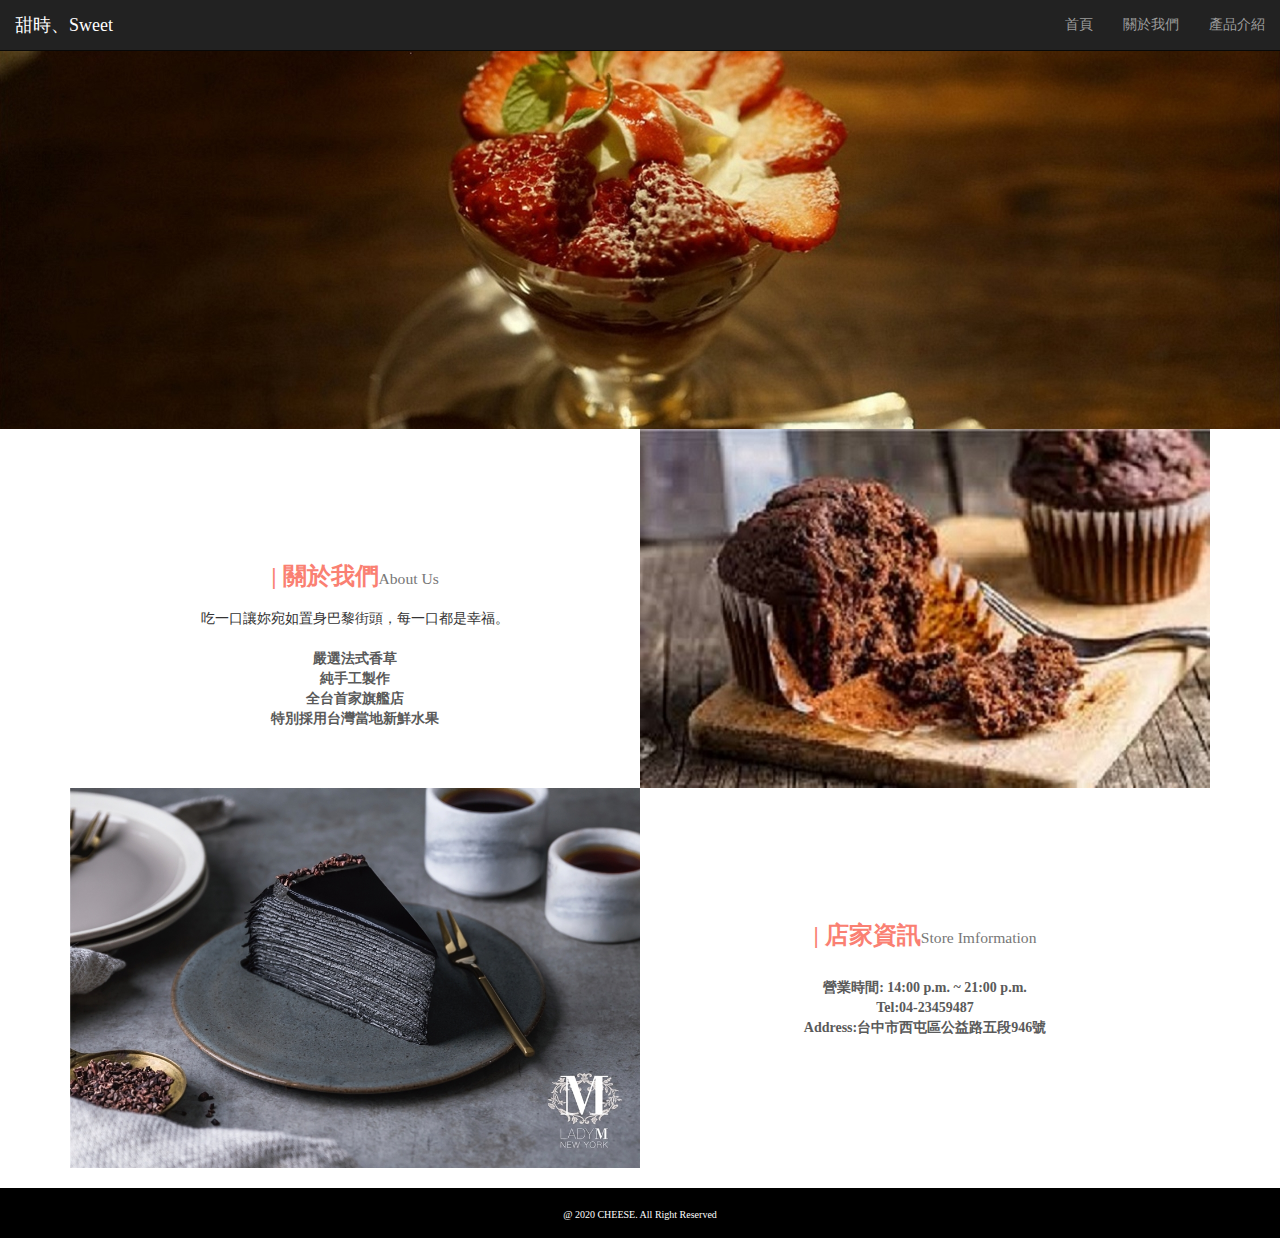
<file: about.html>
<!DOCTYPE html>
<html lang="en">

<head>
  <meta charset="utf-8">
  <meta http-equiv="X-UA-Compatible" content="IE=edge">
  <meta name="viewport" content="width=device-width, initial-scale=1">
  <!-- The above 3 meta tags *must* come first in the head; any other head content must come *after* these tags -->
  <title>甜時、Sweet</title>

  <!-- Bootstrap -->
  <link href="css/bootstrap.css" rel="stylesheet">
  <link href="css/about.css" rel="stylesheet">

  <!-- HTML5 shim and Respond.js for IE8 support of HTML5 elements and media queries -->
  <!-- WARNING: Respond.js doesn't work if you view the page via file:// -->
  <!--[if lt IE 9]>
      <script src="https://oss.maxcdn.com/html5shiv/3.7.3/html5shiv.min.js"></script>
      <script src="https://oss.maxcdn.com/respond/1.4.2/respond.min.js"></script>
    <![endif]-->
</head>

<body>
  <nav class="navbar navbar-inverse navbar-fixed-top">
    <div class="container-fluid">
      <!-- Brand and toggle get grouped for better mobile display -->
      <div class="navbar-header">
        <button type="button" class="navbar-toggle collapsed" data-toggle="collapse"
          data-target="#bs-example-navbar-collapse-1" aria-expanded="false">
          <span class="sr-only">Toggle navigation</span>
          <span class="icon-bar"></span>
          <span class="icon-bar"></span>
          <span class="icon-bar"></span>
        </button>
        <a class="navbar-brand" href="index.html">甜時、Sweet</a>
      </div>

      <!-- Collect the nav links, forms, and other content for toggling -->
      <div class="collapse navbar-collapse" id="bs-example-navbar-collapse-1">
        <ul class="nav navbar-nav navbar-right">
          <li><a href="./index.html">首頁</a></li>
          <li><a href="./about.html">關於我們</a></li>
          <li><a href="./product.html">產品介紹</a></li>
        </ul>
      </div><!-- /.navbar-collapse -->
    </div><!-- /.container-fluid -->
  </nav>
  <img src="images/banner.jpg" class="img-responsive" id="banner">
  <div id="content" class="container">
    <div class="rowtext-center">
      <div class="col-md-6 col-sm-12 text">
        <h3 class="title">| 關於我們<small>About Us</small></h3>
        <p>吃一口讓妳宛如置身巴黎街頭，每一口都是幸福。</p>
        <ul class="list">
          <li>嚴選法式香草</li>
          <li>純手工製作</li>
          <li>全台首家旗艦店</li>
          <li>特別採用台灣當地新鮮水果</li>
        </ul>
      </div>
      <div class="col-md-6 col-sm-12 pic">
        <img src="images/cupcake.jpg" class="img-responsive">
      </div>
    </div>
    <div class="rowtext-center">
      <div class="col-md-6 col-sm-12 pic">
        <img src="images/cupcake2.jpg" class="img-responsive">
      </div>
      <div class="col-md-6 col-sm-12 text">
        <h3 class="title">| 店家資訊<small>Store Imformation</small></h3>
        <ul class="list">
          <li>營業時間: 14:00 p.m. ~ 21:00 p.m.</li>
          <li>Tel:04-23459487</li>
          <li>Address:台中市西屯區公益路五段946號</li>
        </ul>
      </div>
    </div>
  </div>
  <!-- jQuery (necessary for Bootstrap's JavaScript plugins) -->
  <script src="js/jquery-3.5.1.min.js"></script>
  <!-- Include all compiled plugins (below), or include individual files as needed -->
  <script src="js/bootstrap.min.js"></script>
</body>
<footer>
  @ 2020 CHEESE. All Right Reserved
</footer>

</html>
</file>
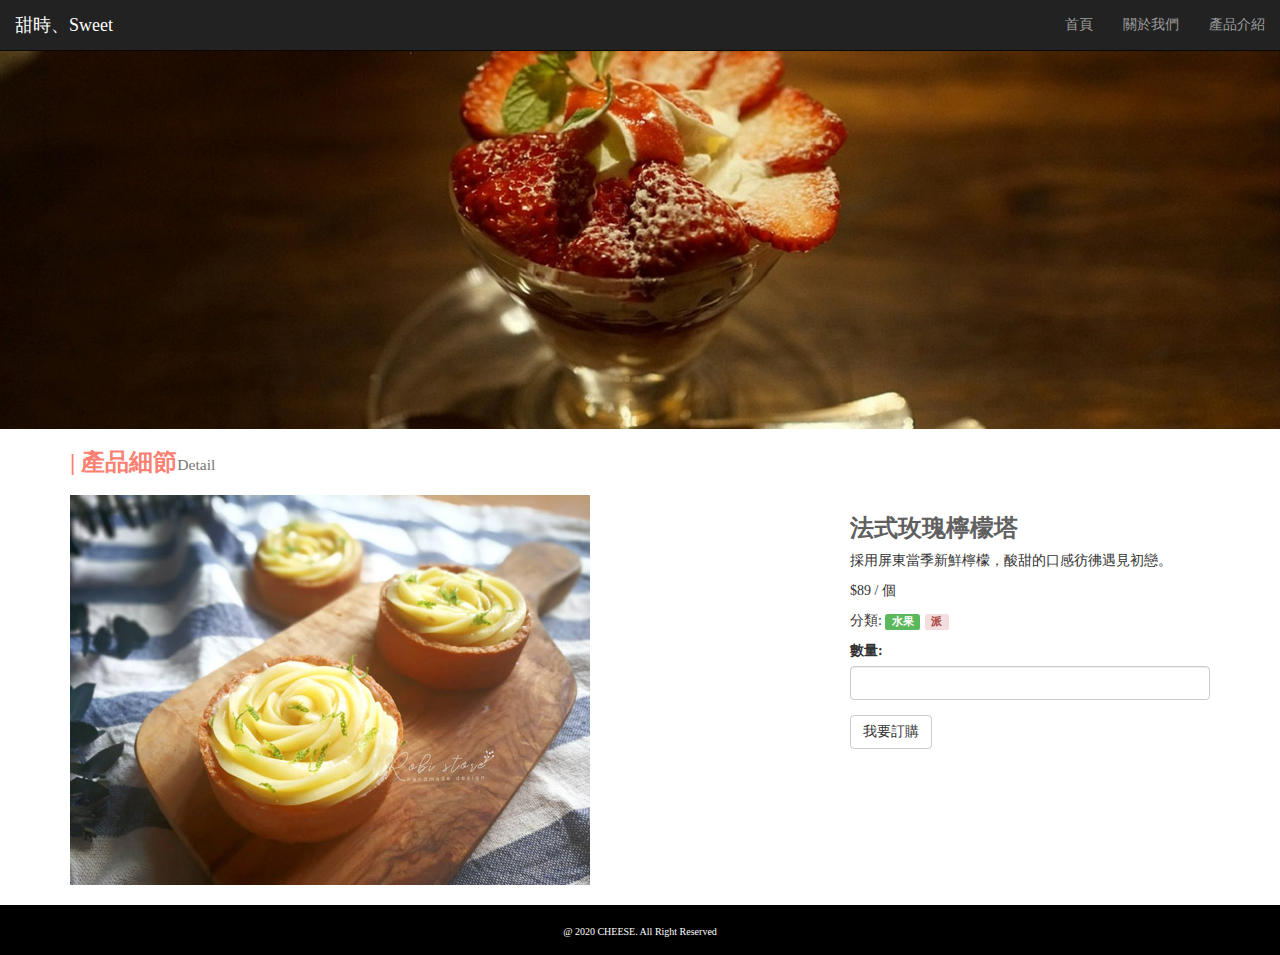
<file: detail01.html>
<!DOCTYPE html>
<html lang="en">

<head>
  <meta charset="utf-8">
  <meta http-equiv="X-UA-Compatible" content="IE=edge">
  <meta name="viewport" content="width=device-width, initial-scale=1">
  <!-- The above 3 meta tags *must* come first in the head; any other head content must come *after* these tags -->
  <title>甜時、Sweet</title>

  <!-- Bootstrap -->
  <link href="css/bootstrap.css" rel="stylesheet">
  <link href="css/detail.css" rel="stylesheet">

  <!-- HTML5 shim and Respond.js for IE8 support of HTML5 elements and media queries -->
  <!-- WARNING: Respond.js doesn't work if you view the page via file:// -->
  <!--[if lt IE 9]>
      <script src="https://oss.maxcdn.com/html5shiv/3.7.3/html5shiv.min.js"></script>
      <script src="https://oss.maxcdn.com/respond/1.4.2/respond.min.js"></script>
    <![endif]-->
</head>

<body>
  <nav class="navbar navbar-inverse navbar-fixed-top">
    <div class="container-fluid">
      <!-- Brand and toggle get grouped for better mobile display -->
      <div class="navbar-header">
        <button type="button" class="navbar-toggle collapsed" data-toggle="collapse"
          data-target="#bs-example-navbar-collapse-1" aria-expanded="false">
          <span class="sr-only">Toggle navigation</span>
          <span class="icon-bar"></span>
          <span class="icon-bar"></span>
          <span class="icon-bar"></span>
        </button>
        <a class="navbar-brand" href="index.html">甜時、Sweet</a>
      </div>

      <!-- Collect the nav links, forms, and other content for toggling -->
      <div class="collapse navbar-collapse" id="bs-example-navbar-collapse-1">
        <ul class="nav navbar-nav navbar-right">
          <li><a href="./index.html">首頁</a></li>
          <li><a href="./about.html">關於我們</a></li>
          <li><a href="./product.html">產品介紹</a></li>
        </ul>
      </div><!-- /.navbar-collapse -->
    </div><!-- /.container-fluid -->
  </nav>
  <img src="images/banner.jpg" class="img-responsive" id="banner">
  <div id="content" class="container">
    <h3 class="title">| 產品細節<small>Detail</small></h3>
    <div class="row">
      <div class="col-md-8">
        <img src="images/cake01.jpg" class="img-responsive">
      </div>
      <div class="col-md-4">
        <h3>法式玫瑰檸檬塔</h3>
        <p>採用屏東當季新鮮檸檬，酸甜的口感彷彿遇見初戀。</p>
        <p>$89 / 個</p>
        <p>
          分類: <span class="label label-success">水果</span><span class="label list-group-item-danger">派</span>
        </p>
        <form>
          <div class="form-group">
            <label for="exampleInputName2">數量:</label>
            <input type="text" class="form-control" id="exampleInputName2" placeholder="">
          </div>
          <button type="submit" class="btn btn-default">我要訂購</button>
        </form>
      </div>
    </div>
  </div>
  <!-- jQuery (necessary for Bootstrap's JavaScript plugins) -->
  <script src="js/jquery-3.5.1.min.js"></script>
  <!-- Include all compiled plugins (below), or include individual files as needed -->
  <script src="js/bootstrap.min.js"></script>
</body>
<footer>
  @ 2020 CHEESE. All Right Reserved
</footer>

</html>
</file>
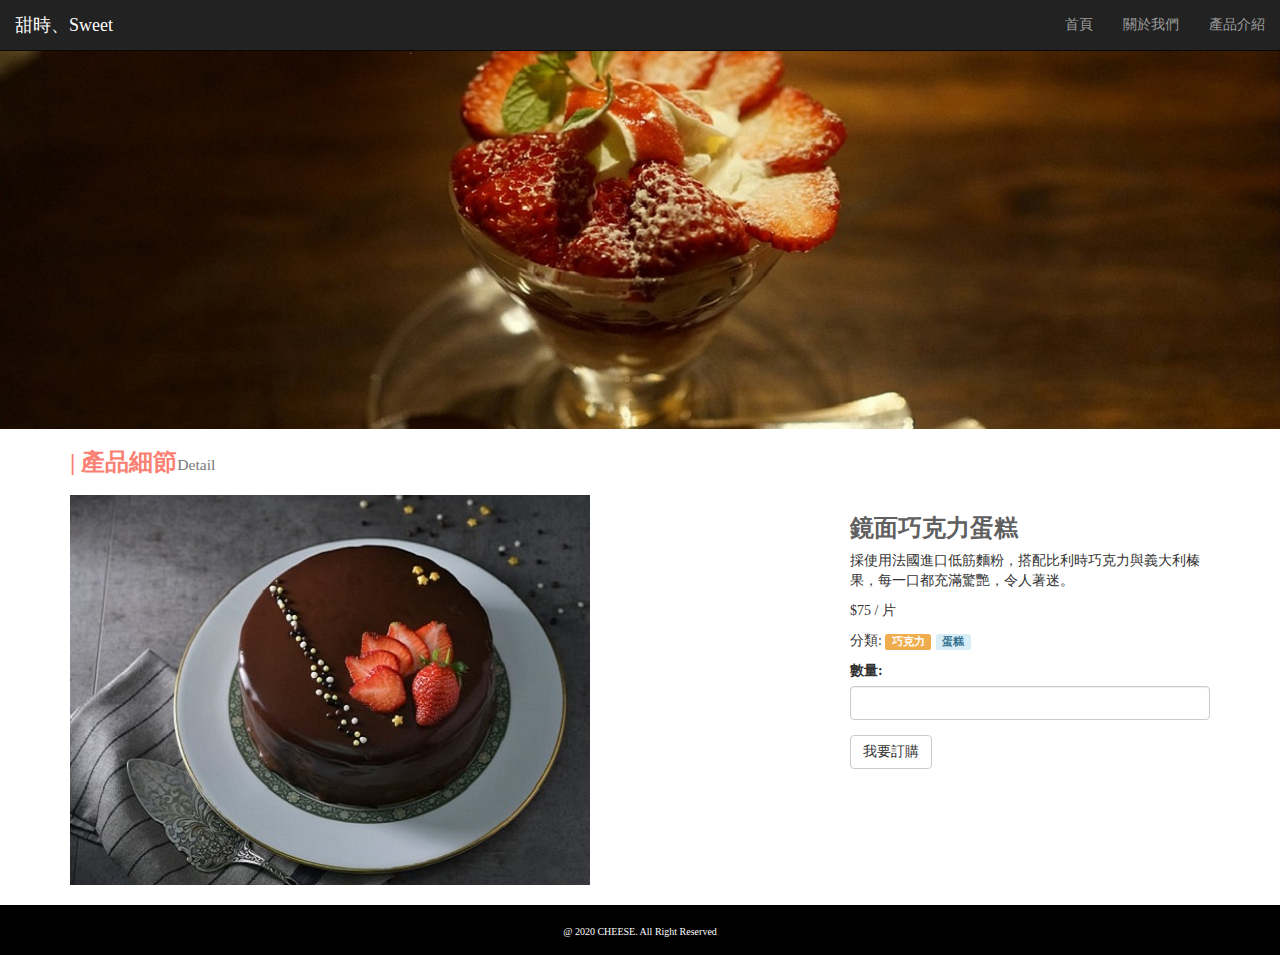
<file: detail02.html>
<!DOCTYPE html>
<html lang="en">

<head>
  <meta charset="utf-8">
  <meta http-equiv="X-UA-Compatible" content="IE=edge">
  <meta name="viewport" content="width=device-width, initial-scale=1">
  <!-- The above 3 meta tags *must* come first in the head; any other head content must come *after* these tags -->
  <title>甜時、Sweet</title>

  <!-- Bootstrap -->
  <link href="css/bootstrap.css" rel="stylesheet">
  <link href="css/detail.css" rel="stylesheet">

  <!-- HTML5 shim and Respond.js for IE8 support of HTML5 elements and media queries -->
  <!-- WARNING: Respond.js doesn't work if you view the page via file:// -->
  <!--[if lt IE 9]>
      <script src="https://oss.maxcdn.com/html5shiv/3.7.3/html5shiv.min.js"></script>
      <script src="https://oss.maxcdn.com/respond/1.4.2/respond.min.js"></script>
    <![endif]-->
</head>

<body>
  <nav class="navbar navbar-inverse navbar-fixed-top">
    <div class="container-fluid">
      <!-- Brand and toggle get grouped for better mobile display -->
      <div class="navbar-header">
        <button type="button" class="navbar-toggle collapsed" data-toggle="collapse"
          data-target="#bs-example-navbar-collapse-1" aria-expanded="false">
          <span class="sr-only">Toggle navigation</span>
          <span class="icon-bar"></span>
          <span class="icon-bar"></span>
          <span class="icon-bar"></span>
        </button>
        <a class="navbar-brand" href="index.html">甜時、Sweet</a>
      </div>

      <!-- Collect the nav links, forms, and other content for toggling -->
      <div class="collapse navbar-collapse" id="bs-example-navbar-collapse-1">
        <ul class="nav navbar-nav navbar-right">
          <li><a href="./index.html">首頁</a></li>
          <li><a href="./about.html">關於我們</a></li>
          <li><a href="./product.html">產品介紹</a></li>
        </ul>
      </div><!-- /.navbar-collapse -->
    </div><!-- /.container-fluid -->
  </nav>
  <img src="images/banner.jpg" class="img-responsive" id="banner">
  <div id="content" class="container">
    <h3 class="title">| 產品細節<small>Detail</small></h3>
    <div class="row">
      <div class="col-md-8">
        <img src="images/cake02.jpg" class="img-responsive">
      </div>
      <div class="col-md-4">
        <h3>鏡面巧克力蛋糕</h3>
        <p>採使用法國進口低筋麵粉，搭配比利時巧克力與義大利榛果，每一口都充滿驚艷，令人著迷。</p>
        <p>$75 / 片</p>
        <p>
          分類: <span class="label label-warning">巧克力</span><span class="label list-group-item-info">蛋糕</span>
        </p>
        <form>
          <div class="form-group">
            <label for="exampleInputName2">數量:</label>
            <input type="text" class="form-control" id="exampleInputName2" placeholder="">
          </div>
          <button type="submit" class="btn btn-default">我要訂購</button>
        </form>
      </div>
    </div>
  </div>
  <!-- jQuery (necessary for Bootstrap's JavaScript plugins) -->
  <script src="js/jquery-3.5.1.min.js"></script>
  <!-- Include all compiled plugins (below), or include individual files as needed -->
  <script src="js/bootstrap.min.js"></script>
</body>
<footer>
  @ 2020 CHEESE. All Right Reserved
</footer>

</html>
</file>
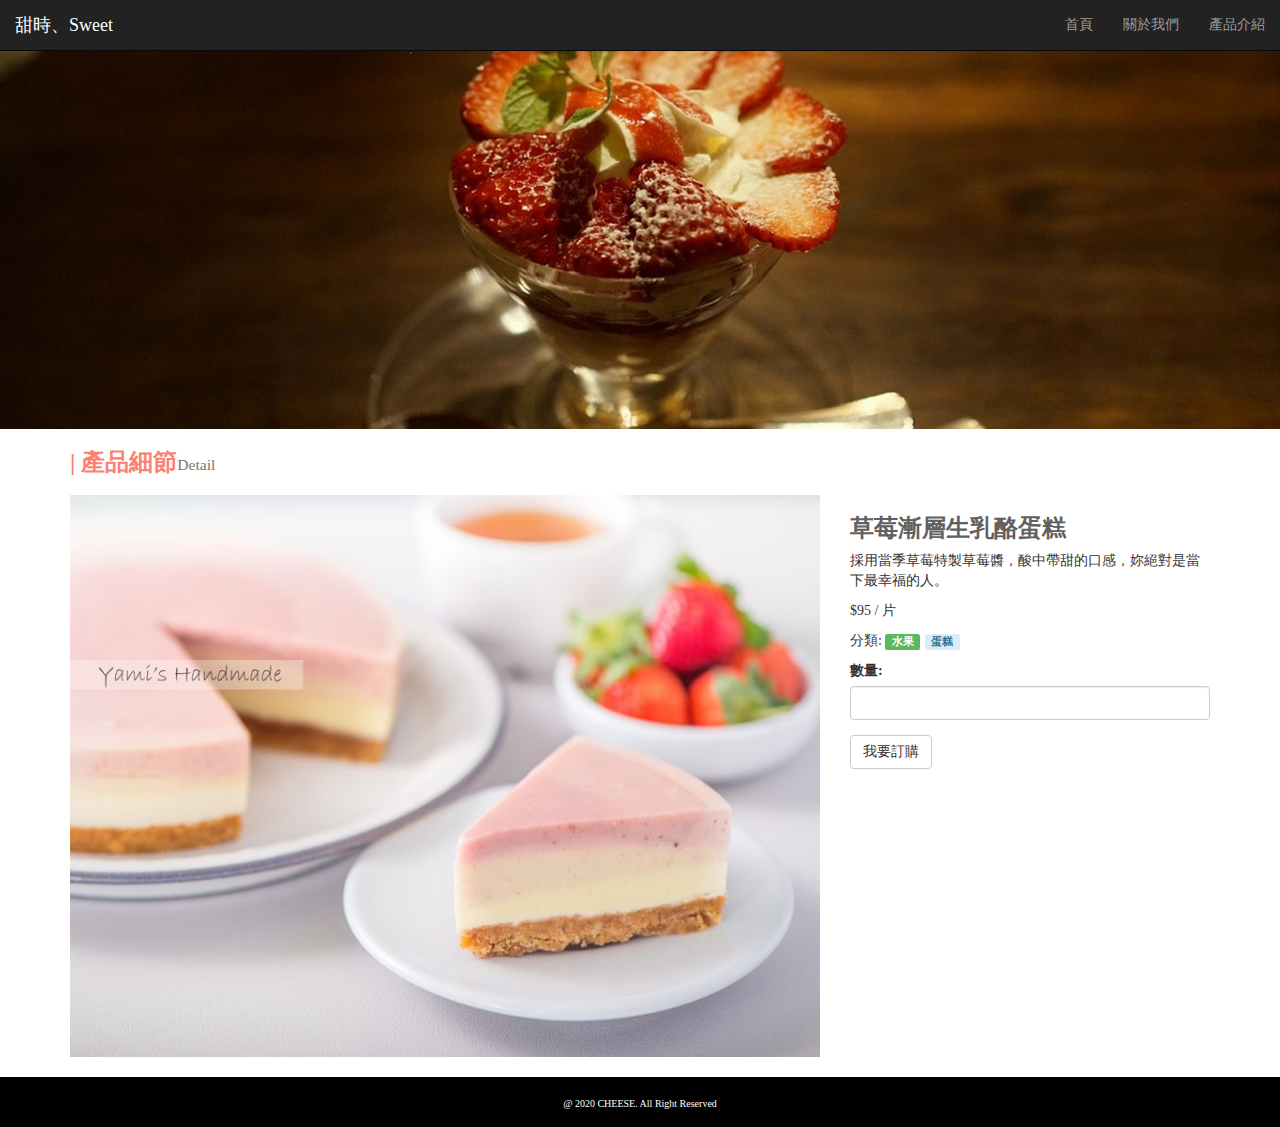
<file: detail03.html>
<!DOCTYPE html>
<html lang="en">

<head>
  <meta charset="utf-8">
  <meta http-equiv="X-UA-Compatible" content="IE=edge">
  <meta name="viewport" content="width=device-width, initial-scale=1">
  <!-- The above 3 meta tags *must* come first in the head; any other head content must come *after* these tags -->
  <title>甜時、Sweet</title>

  <!-- Bootstrap -->
  <link href="css/bootstrap.css" rel="stylesheet">
  <link href="css/detail.css" rel="stylesheet">

  <!-- HTML5 shim and Respond.js for IE8 support of HTML5 elements and media queries -->
  <!-- WARNING: Respond.js doesn't work if you view the page via file:// -->
  <!--[if lt IE 9]>
      <script src="https://oss.maxcdn.com/html5shiv/3.7.3/html5shiv.min.js"></script>
      <script src="https://oss.maxcdn.com/respond/1.4.2/respond.min.js"></script>
    <![endif]-->
</head>

<body>
  <nav class="navbar navbar-inverse navbar-fixed-top">
    <div class="container-fluid">
      <!-- Brand and toggle get grouped for better mobile display -->
      <div class="navbar-header">
        <button type="button" class="navbar-toggle collapsed" data-toggle="collapse"
          data-target="#bs-example-navbar-collapse-1" aria-expanded="false">
          <span class="sr-only">Toggle navigation</span>
          <span class="icon-bar"></span>
          <span class="icon-bar"></span>
          <span class="icon-bar"></span>
        </button>
        <a class="navbar-brand" href="index.html">甜時、Sweet</a>
      </div>

      <!-- Collect the nav links, forms, and other content for toggling -->
      <div class="collapse navbar-collapse" id="bs-example-navbar-collapse-1">
        <ul class="nav navbar-nav navbar-right">
          <li><a href="./index.html">首頁</a></li>
          <li><a href="./about.html">關於我們</a></li>
          <li><a href="./product.html">產品介紹</a></li>
        </ul>
      </div><!-- /.navbar-collapse -->
    </div><!-- /.container-fluid -->
  </nav>
  <img src="images/banner.jpg" class="img-responsive" id="banner">
  <div id="content" class="container">
    <h3 class="title">| 產品細節<small>Detail</small></h3>
    <div class="row">
      <div class="col-md-8">
        <img src="images/cake03.jpg" class="img-responsive">
      </div>
      <div class="col-md-4">
        <h3>草莓漸層生乳酪蛋糕</h3>
        <p>採用當季草莓特製草莓醬，酸中帶甜的口感，妳絕對是當下最幸福的人。</p>
        <p>$95 / 片</p>
        <p>
          分類: <span class="label label-success">水果</span><span class="label list-group-item-info">蛋糕</span>
        </p>
        <form>
          <div class="form-group">
            <label for="exampleInputName2">數量:</label>
            <input type="text" class="form-control" id="exampleInputName2" placeholder="">
          </div>
          <button type="submit" class="btn btn-default">我要訂購</button>
        </form>
      </div>
    </div>
  </div>
  <!-- jQuery (necessary for Bootstrap's JavaScript plugins) -->
  <script src="js/jquery-3.5.1.min.js"></script>
  <!-- Include all compiled plugins (below), or include individual files as needed -->
  <script src="js/bootstrap.min.js"></script>
</body>
<footer>
  @ 2020 CHEESE. All Right Reserved
</footer>

</html>
</file>
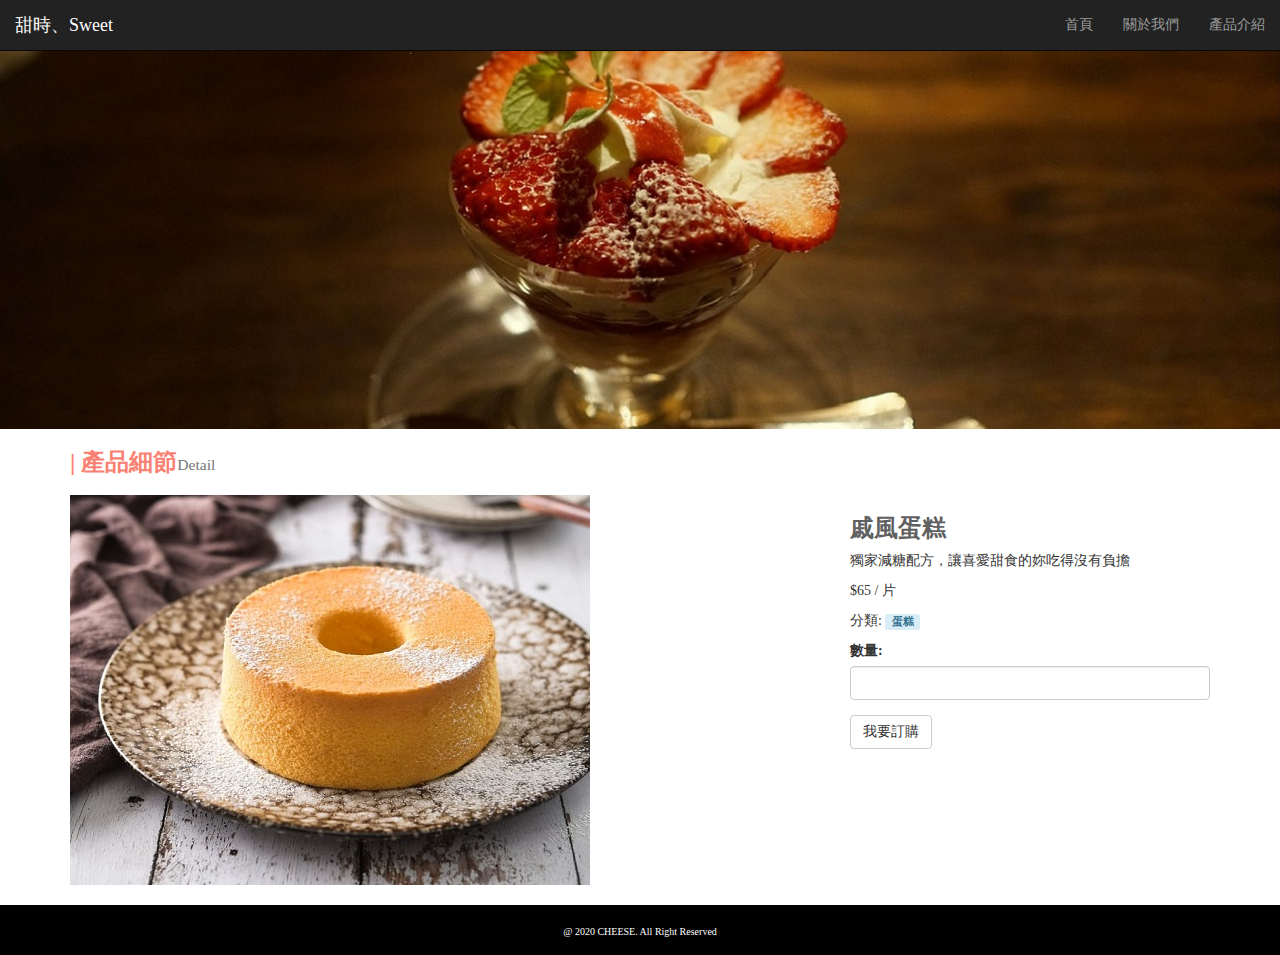
<file: detail04.html>
<!DOCTYPE html>
<html lang="en">

<head>
  <meta charset="utf-8">
  <meta http-equiv="X-UA-Compatible" content="IE=edge">
  <meta name="viewport" content="width=device-width, initial-scale=1">
  <!-- The above 3 meta tags *must* come first in the head; any other head content must come *after* these tags -->
  <title>甜時、Sweet</title>

  <!-- Bootstrap -->
  <link href="css/bootstrap.css" rel="stylesheet">
  <link href="css/detail.css" rel="stylesheet">

  <!-- HTML5 shim and Respond.js for IE8 support of HTML5 elements and media queries -->
  <!-- WARNING: Respond.js doesn't work if you view the page via file:// -->
  <!--[if lt IE 9]>
      <script src="https://oss.maxcdn.com/html5shiv/3.7.3/html5shiv.min.js"></script>
      <script src="https://oss.maxcdn.com/respond/1.4.2/respond.min.js"></script>
    <![endif]-->
</head>

<body>
  <nav class="navbar navbar-inverse navbar-fixed-top">
    <div class="container-fluid">
      <!-- Brand and toggle get grouped for better mobile display -->
      <div class="navbar-header">
        <button type="button" class="navbar-toggle collapsed" data-toggle="collapse"
          data-target="#bs-example-navbar-collapse-1" aria-expanded="false">
          <span class="sr-only">Toggle navigation</span>
          <span class="icon-bar"></span>
          <span class="icon-bar"></span>
          <span class="icon-bar"></span>
        </button>
        <a class="navbar-brand" href="index.html">甜時、Sweet</a>
      </div>

      <!-- Collect the nav links, forms, and other content for toggling -->
      <div class="collapse navbar-collapse" id="bs-example-navbar-collapse-1">
        <ul class="nav navbar-nav navbar-right">
          <li><a href="./index.html">首頁</a></li>
          <li><a href="./about.html">關於我們</a></li>
          <li><a href="./product.html">產品介紹</a></li>
        </ul>
      </div><!-- /.navbar-collapse -->
    </div><!-- /.container-fluid -->
  </nav>
  <img src="images/banner.jpg" class="img-responsive" id="banner">
  <div id="content" class="container">
    <h3 class="title">| 產品細節<small>Detail</small></h3>
    <div class="row">
      <div class="col-md-8">
        <img src="images/cake04.jpg" class="img-responsive">
      </div>
      <div class="col-md-4">
        <h3>戚風蛋糕</h3>
        <p>獨家減糖配方，讓喜愛甜食的妳吃得沒有負擔</p>
        <p>$65 / 片</p>
        <p>
          分類: <span class="label list-group-item-info">蛋糕</span>
        </p>
        <form>
          <div class="form-group">
            <label for="exampleInputName2">數量:</label>
            <input type="text" class="form-control" id="exampleInputName2" placeholder="">
          </div>
          <button type="submit" class="btn btn-default">我要訂購</button>
        </form>
      </div>
    </div>
  </div>
  <!-- jQuery (necessary for Bootstrap's JavaScript plugins) -->
  <script src="js/jquery-3.5.1.min.js"></script>
  <!-- Include all compiled plugins (below), or include individual files as needed -->
  <script src="js/bootstrap.min.js"></script>
</body>
<footer>
  @ 2020 CHEESE. All Right Reserved
</footer>

</html>
</file>
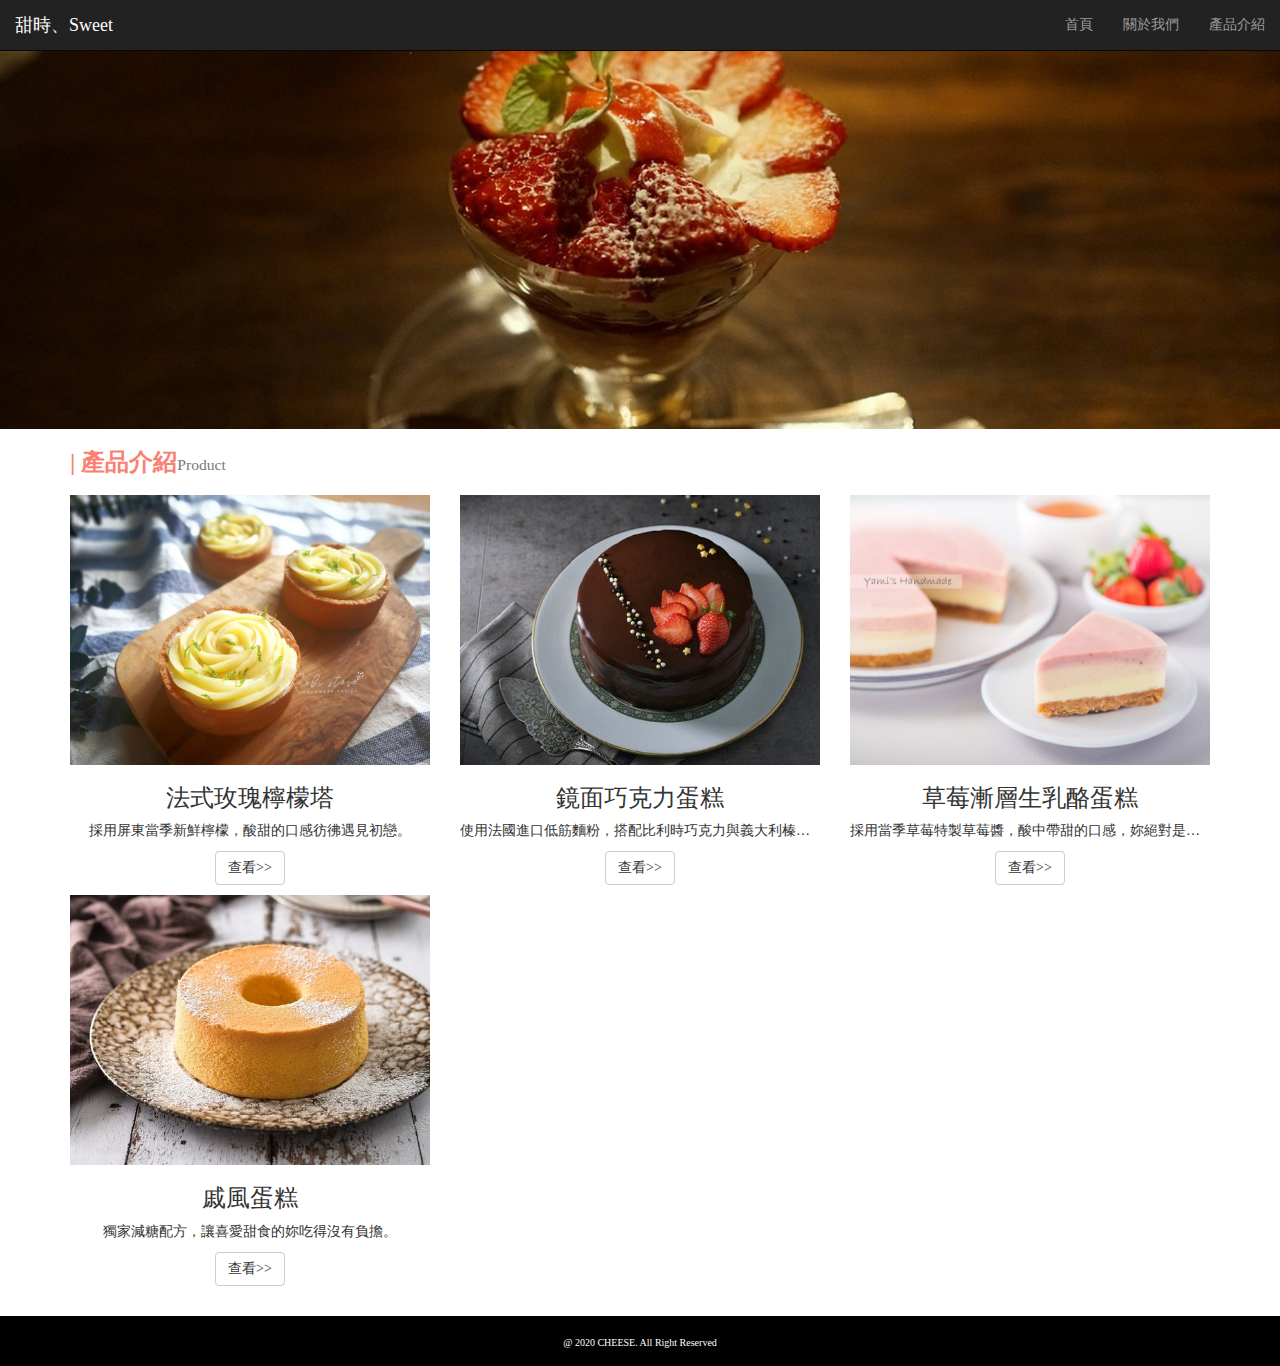
<file: product.html>
<!DOCTYPE html>
<html lang="en">

<head>
  <meta charset="utf-8">
  <meta http-equiv="X-UA-Compatible" content="IE=edge">
  <meta name="viewport" content="width=device-width, initial-scale=1">
  <!-- The above 3 meta tags *must* come first in the head; any other head content must come *after* these tags -->
  <title>甜時、Sweet</title>

  <!-- Bootstrap -->
  <link href="css/bootstrap.css" rel="stylesheet">
  <link href="css/product.css" rel="stylesheet">

  <!-- HTML5 shim and Respond.js for IE8 support of HTML5 elements and media queries -->
  <!-- WARNING: Respond.js doesn't work if you view the page via file:// -->
  <!--[if lt IE 9]>
      <script src="https://oss.maxcdn.com/html5shiv/3.7.3/html5shiv.min.js"></script>
      <script src="https://oss.maxcdn.com/respond/1.4.2/respond.min.js"></script>
    <![endif]-->
</head>

<body>
  <nav class="navbar navbar-inverse navbar-fixed-top">
    <div class="container-fluid">
      <!-- Brand and toggle get grouped for better mobile display -->
      <div class="navbar-header">
        <button type="button" class="navbar-toggle collapsed" data-toggle="collapse"
          data-target="#bs-example-navbar-collapse-1" aria-expanded="false">
          <span class="sr-only">Toggle navigation</span>
          <span class="icon-bar"></span>
          <span class="icon-bar"></span>
          <span class="icon-bar"></span>
        </button>
        <a class="navbar-brand" href="index.html">甜時、Sweet</a>
      </div>

      <!-- Collect the nav links, forms, and other content for toggling -->
      <div class="collapse navbar-collapse" id="bs-example-navbar-collapse-1">
        <ul class="nav navbar-nav navbar-right">
          <li><a href="./index.html">首頁</a></li>
          <li><a href="./about.html">關於我們</a></li>
          <li><a href="./product.html">產品介紹</a></li>
        </ul>
      </div><!-- /.navbar-collapse -->
    </div><!-- /.container-fluid -->
  </nav>
  <img src="images/banner.jpg" class="img-responsive" id="banner">
  <div id="content" class="container">
    <h3 class="title">| 產品介紹<small>Product</small></h3>
    <div class="row">
      <div class="col-xs-12 col-sm-6 col-md-4 text-center item">
        <a href="./detail01.html"><img src="images/cake01.jpg" class="img-responsive"></a>
        <h3>法式玫瑰檸檬塔</h3>
        <p>採用屏東當季新鮮檸檬，酸甜的口感彷彿遇見初戀。</p>
        <a href="./detail01.html" class="btn btn-default">查看>></a>
      </div>
      <div class="col-xs-12 col-sm-6 col-md-4 text-center item">
        <a href="./detail02.html"><img src="images/cake02.jpg" class="img-responsive"></a>
        <h3>鏡面巧克力蛋糕</h3>
        <p>使用法國進口低筋麵粉，搭配比利時巧克力與義大利榛果，每一口都充滿驚艷，令人著迷。</p>
        <a href="./detail02.html" class="btn btn-default">查看>></a>
      </div>
      <div class="col-xs-12 col-sm-6 col-md-4 text-center item">
        <a href="./detail03.html"><img src="images/cake03.jpg" class="img-responsive"></a>
        <h3>草莓漸層生乳酪蛋糕</h3>
        <p>採用當季草莓特製草莓醬，酸中帶甜的口感，妳絕對是當下最幸福的人。</p>
        <a href="./detail03.html" class="btn btn-default">查看>></a>
      </div>
      <div class="col-xs-12 col-sm-6 col-md-4 text-center item">
        <a href="./detail04.html"><img src="images/cake04.jpg" class="img-responsive"></a>
        <h3>戚風蛋糕</h3>
        <p>獨家減糖配方，讓喜愛甜食的妳吃得沒有負擔。</p>
        <a href="./detail04.html" class="btn btn-default">查看>></a>
      </div>
    </div>
  </div>
  <!-- jQuery (necessary for Bootstrap's JavaScript plugins) -->
  <script src="js/jquery-3.5.1.min.js"></script>
  <!-- Include all compiled plugins (below), or include individual files as needed -->
  <script src="js/bootstrap.min.js"></script>
</body>
<footer>
  @ 2020 CHEESE. All Right Reserved
</footer>

</html>
</file>
<file: css/about.css>
body {
  font-family: Microsoft JhengHei;
}

#banner {
  margin-top: 50px;
}

.text {
  margin-top: 10%;
  text-align: center;
}

.pic {
  padding: 0px;
}

.title {
  color: #fa8072;
  font-weight: bold;
  margin-bottom: 20px;
}

.list {
  padding: 10px 0px;
  list-style-type: none;
  font-weight: bold;
  color: #5a5a5a;
}

footer {
  background-color: #000;
  color: #FFF;
  height: 50px;
  text-align: center;
  font-size: 10px;
  padding-top: 20px;
  margin-top: 20px;
}

@media (max-width:922px) {
  .text {
    margin-top: 0px;
  }

  .pic {
    padding: 15px;
  }
}
</file>
<file: css/detail.css>
body {
  font-family: Microsoft JhengHei;
}

#banner {
  margin-top: 50px;
}

.title {
  color: #fa8072;
  font-weight: bold;
  margin-bottom: 20px;
}

h3 {
  color: #606060;
  font-weight: bold;
}

span {
  margin-right: 5px;
}

footer {
  background-color: #000;
  color: #FFF;
  height: 50px;
  text-align: center;
  font-size: 10px;
  padding-top: 20px;
  margin-top: 20px;
}
</file>
<file: css/product.css>
body {
  font-family: Microsoft JhengHei;
}

#banner {
  margin-top: 50px;
}

footer {
  background-color: #000;
  color: #FFF;
  height: 50px;
  text-align: center;
  font-size: 10px;
  padding-top: 20px;
  margin-top: 20px;
}

.title {
  color: #FA8072;
  font-weight: bold;
  margin-bottom: 20px;
}

.item {
  margin-bottom: 10px;
}

.item p {
  overflow: hidden;
  text-overflow: ellipsis;
  white-space: nowrap;
}
</file>
